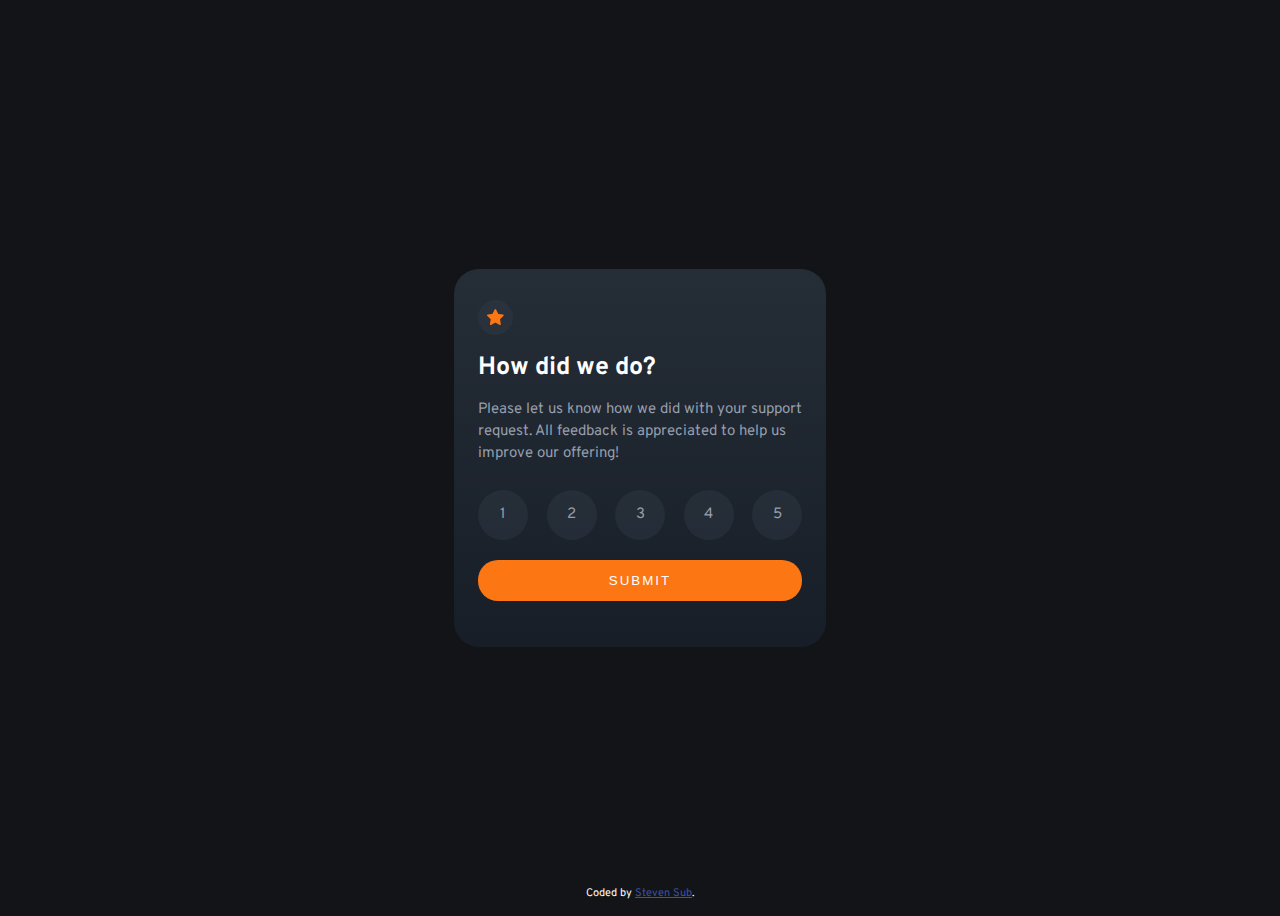
<file: index.html>
<!DOCTYPE html>
<html lang="en">
<head>
  <meta charset="UTF-8">
  <meta name="viewport" content="width=device-width, initial-scale=1.0"> <!-- displays site properly based on user's device -->

  <link rel="icon" type="image/png" sizes="32x32" href="./images/favicon-32x32.png">
  <link rel="preconnect" href="https://fonts.googleapis.com">
  <link rel="preconnect" href="https://fonts.gstatic.com" crossorigin>
  <link href="https://fonts.googleapis.com/css2?family=Overpass:wght@400;700&display=swap" rel="stylesheet">
  <link rel="stylesheet" href="css/style.css">

  <title>Frontend Mentor | Interactive rating component</title>

  <!-- Feel free to remove these styles or customise in your own stylesheet 👍 -->
  <style>
    .attribution { font-size: 11px; text-align: center; }
    .attribution a { color: hsl(228, 45%, 44%); }
  </style>
  <script defer>    
    function validate(){
      let rated = false;
      let ratings = document.getElementsByName('rating');
      ratings.forEach(rating => {
        if(rating.checked){          
          rated = true;
        }        
      });
      if(!rated){
        alert("Please select a rate before submitting.")
        return false;
      }
    }
  </script>
</head>
<body>

  <!-- Rating state start -->
<div class="survey">
  <div class="survey__star">
    <img src="images/icon-star.svg" alt="Star icon">
  </div>
  <div class="survey__description">
    <h1 class="survey__title">How did we do?</h1>
    <p>Please let us know how we did with your support request. All feedback is appreciated 
      to help us improve our offering!</p>
  </div>
  <form action="thank-you.html" class="survey__form" onsubmit=" return validate()" method="Get">
    <div class="form__rate">
      <div class="rating">
        <input type="radio" id="rate__1" value="1" name="rating">
        <label for="rate__1">1</label>
      </div>       
      <div class="rating">
        <input type="radio" id="rate__2" value="2" name="rating">
        <label for="rate__2">2</label>
      </div>
      <div class="rating">
        <input type="radio" id="rate__3" value="3" name="rating">
        <label for="rate__3">3</label>
      </div>
      <div class="rating">
        <input type="radio" id="rate__4" value="4" name="rating">
        <label for="rate__4">4</label>
      </div>
      <div class="rating">
        <input type="radio" id="rate__5" value="5" name="rating">
        <label for="rate__5">5</label>
      </div>
    </div>
    <div class="form__button">
      <!-- <button class="btn" type="submit">Submit</button> -->
      <input type="submit" class="btn"value="Submit">
    </div>
  </form>
</div>
  <!-- Rating state end -->
  
  <div class="attribution">
    Coded by <a href="https://github.com/Xulab5">Steven Sub</a>.
  </div>
</body>
</html>
</file>
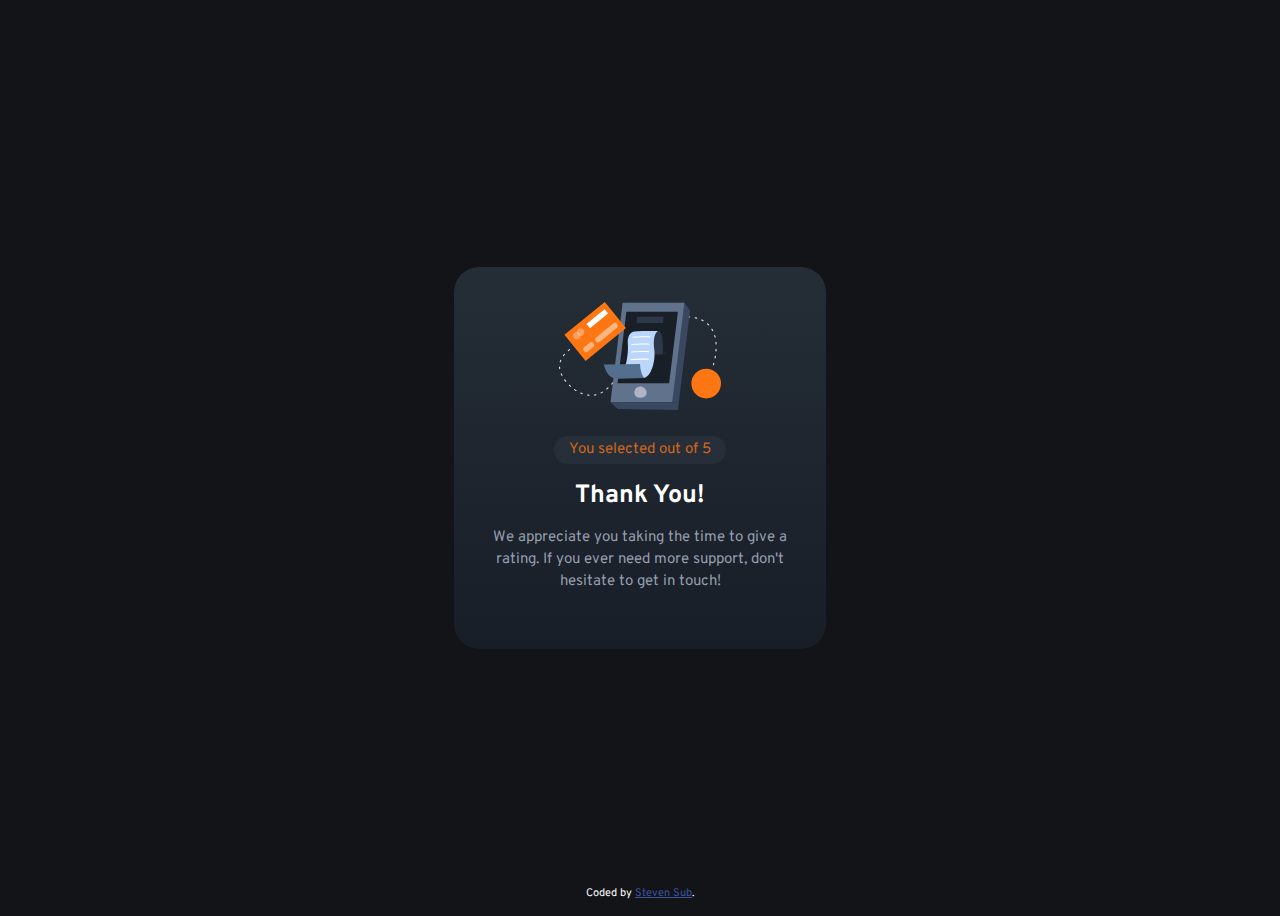
<file: thank-you.html>
<!DOCTYPE html>
<html lang="en">
<head>
  <meta charset="UTF-8">
  <meta name="viewport" content="width=device-width, initial-scale=1.0"> <!-- displays site properly based on user's device -->

  <link rel="icon" type="image/png" sizes="32x32" href="./images/favicon-32x32.png">
  <link rel="preconnect" href="https://fonts.googleapis.com">
  <link rel="preconnect" href="https://fonts.gstatic.com" crossorigin>
  <link href="https://fonts.googleapis.com/css2?family=Overpass:wght@400;700&display=swap" rel="stylesheet">
  <link rel="stylesheet" href="css/style.css">

  <title>Frontend Mentor | Interactive rating component</title>

  <!-- Feel free to remove these styles or customise in your own stylesheet 👍 -->
  <style>
    .attribution { font-size: 11px; text-align: center; }
    .attribution a { color: hsl(228, 45%, 44%); }
  </style>
  <script>
      const params = new Proxy(new URLSearchParams(window.location.search), {
            get: (searchParams, prop) => searchParams.get(prop),
        });
    
    let rating = params.rating;
    window.onload = (event) => {
        console.log(rating)
        document.querySelector('.rate').innerHTML=rating;
    };
    
  </script>
</head>
<body class="thank-you">

 <!-- Thank you state start -->
<div class="survey survey-thank-you">
  <div class="survey-thank-you__headerimg">
    <img src="images/illustration-thank-you.svg" alt="Thank you image">
  </div>
  <div class="survey__description">
    <div class="survey__rating">You selected  <span class="rate"></span>  out of 5</div>
    <h1 class="survey__title">Thank You!</h1>
    <p>  We appreciate you taking the time to give a rating. If you ever need more support, 
        don't hesitate to get in touch!</p>
  </div>
</div>
  <!-- Thank you state end -->

  
  <div class="attribution">
    Coded by <a href="https://github.com/Xulab5">Steven Sub</a>.
  </div>
</body>
</html>
</file>
<file: css/style.css>
:root {
  --white: hsl(0, 0%, 100%);
  --Light-Grey: hsl(217, 12%, 63%);
  --Medium-Grey: rgb(124, 135, 152);
  --Dark-Blue: rgb(37, 45, 55);
  --Very-Dark-Blue: rgb(18, 20, 23);
  --circle-bc: rgb(53 62 74 / 38%);
  --orange: rgb(252, 118, 20);
}
body {
  font-family: "Overpass", sans-serif;
  font-size: 15px;
  background-color: var(--Very-Dark-Blue);
  color: var(--white);
  display: grid;
  place-items: center;
  height: 100vh;
}
.survey {
  background: rgb(37, 45, 55);
  background: linear-gradient(
    180deg,
    rgba(37, 45, 55, 1) 0%,
    rgba(23, 30, 40, 1) 100%
  );
  padding: 31px 24px;
  margin: 0px 15px;
  border-radius: 25px;
  max-width: 324px;
}
.survey__star {
  background-color: var(--circle-bc);
  width: 35px;
  height: 35px;
  border-radius: 50%;
  display: flex;
  justify-content: center;
  align-items: center;
}
.survey__description h1 {
  margin-bottom: 0px;
  font-size: 25px;
}
.survey__description p {
  color: var(--Light-Grey);
  line-height: 22px;
  margin-bottom: 25px;
}

.attribution {
  position: absolute;
  bottom: 0px;
}
.form__rate {
  display: flex;
  justify-content: space-between;
}
.rating label {
  /* background-color: rgb(124, 135, 152); */
  display: flex;
  justify-content: center;
  align-items: center;
  background-color: var(--circle-bc);
  color: var(--Light-Grey);
  width: 40px;
  height: 40px;
  border-radius: 50%;
}
input[type="radio"] {
  display: none;
}
input[type="radio"]:checked + label {
  background-color: var(--Light-Grey);
  color: var(--white);
}
input[type="radio"]:hover + label {
  background-color: var(--orange);
  cursor: pointer;
  color: var(--white);
}
.btn {
  background-color: var(--orange);
  border: 0px;
  color: var(--white);
  text-transform: uppercase;
  width: 100%;
  padding: 1em;
  text-align: center;
  border-radius: 20px;
  letter-spacing: 2px;
  margin-top: 20px;
  margin-bottom: 15px;
}
.btn:hover,
.btn:active,
.btn:focus,
.btn:focus-visible {
  background-color: var(--white);
  color: var(--orange);
  cursor: pointer;
  outline: none;
}

/*Thank you style*/

.thank-you .survey__title,
.thank-you .survey__description p {
  text-align: center;
}

.thank-you .survey {
  text-align: center;
  padding-top: 35px;
}
.thank-you .survey__rating {
  margin-top: 20px;
  color: rgb(252 118 20 / 80%);
  background-color: var(--circle-bc);
  border-radius: 20px;
  display: inline-block;
  padding: 0.3em 1em;
}
@media (min-width: 768px) {
  .rating label {
    width: 50px;
    height: 50px;
  }
}
</file>
